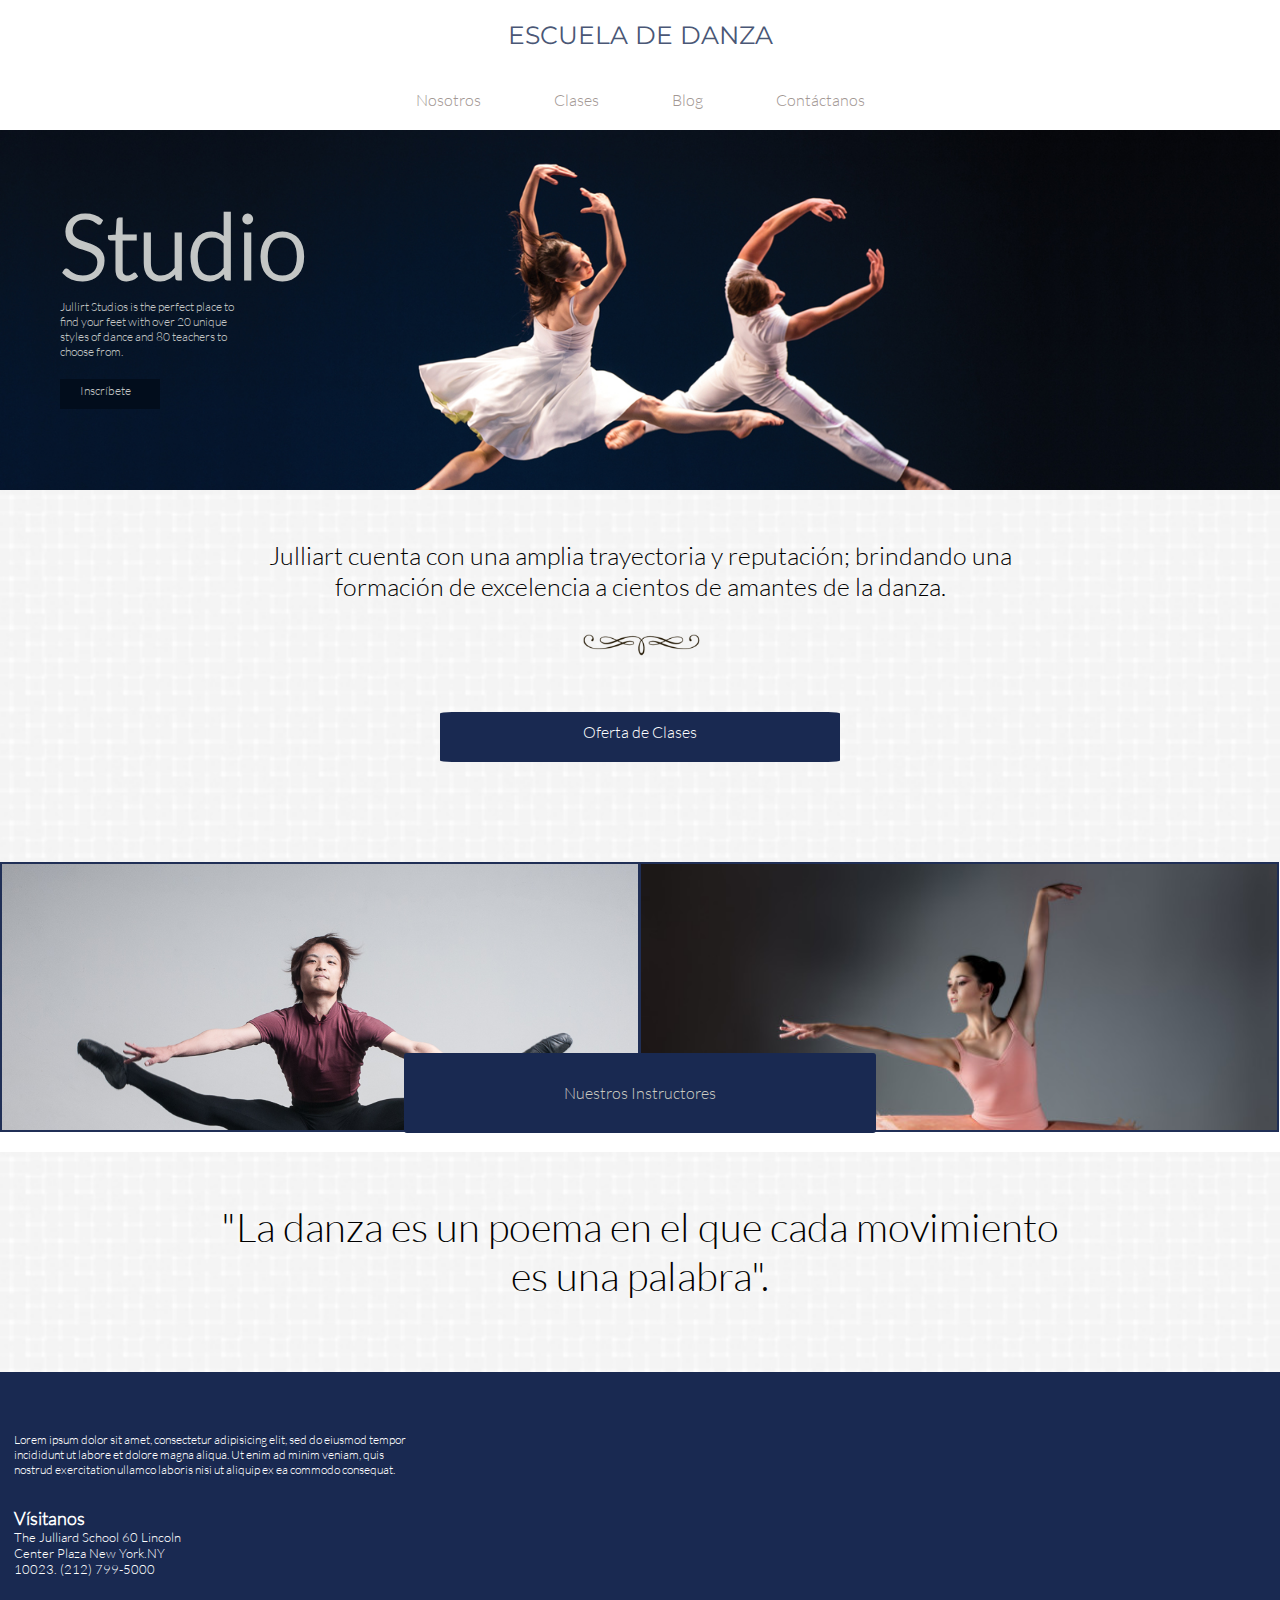
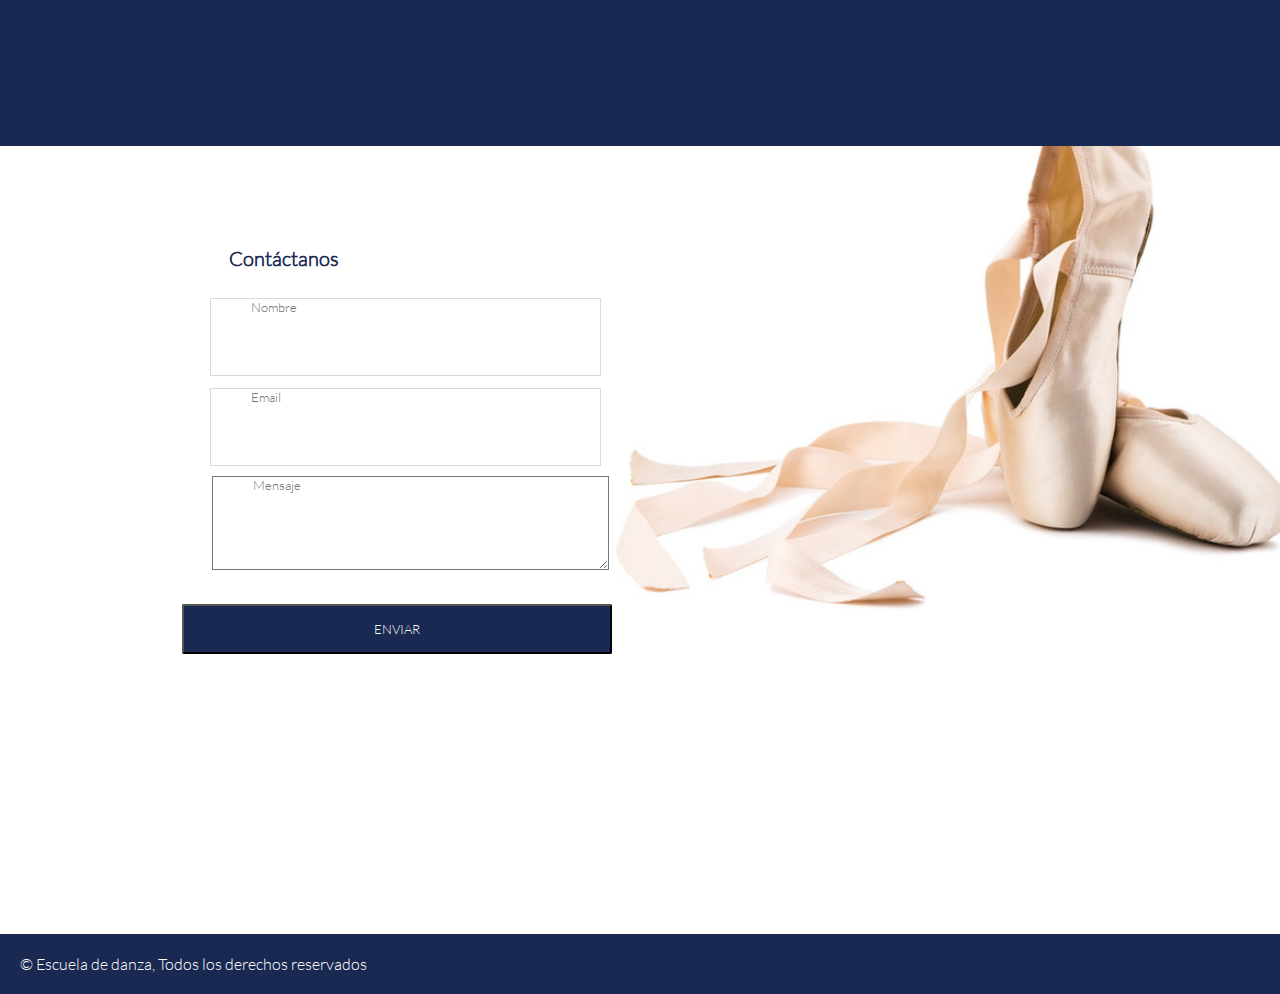
<file: index.html>
<!DOCTYPE html>
<html> 
<head>
	<meta charset="UTF-8">
	<title>Escuela de Danza</title>
	<link rel='stylesheet' type='text/css' href='http://fonts.googleapis.com/css?family=Montserrat:400,700'>
	<link rel="stylesheet" type="text/css" href="css/grid-system.css">
	<link rel="stylesheet" type="text/css" href="css/utilities.css">
	<link rel="stylesheet" type="text/css" href="css/common.css">
	<link rel="stylesheet" type="text/css" href="css/main.css">
</head>
<body>
	<!-- Inserta tu código aqui -->
<header>
	<div class="container-fluid titulo">
		ESCUELA DE DANZA 
	</div>
	<div class="container-fluid nav">
		<ul>
				<li><a href="nosotros.html">Nosotros</a></li>
				<li><a href="clases.html">Clases</a></li>
				<li><a href="blog.html">Blog</a></li>
				<li><a href="#">Contáctanos</a></li>
			</ul>
	</div>
</header>
<section>
	<div class="container-fluid studio">
		<div class="texto">
			<h1>Studio</h1>
			<p>Jullirt Studios is the perfect place to find your feet with over 20 unique styles of dance and 80 teachers to choose from.</p>
			<div class="inscribete">
				<a href="#">Inscríbete</a>
			</div>
		</div>
		
	</div>
</section>	
<section>
	<div class="container-fluid oferta">
		<p>
			Julliart cuenta con una amplia trayectoria y reputación; brindando una formación de excelencia a cientos de amantes de la danza.
		</p>
		<img src="img/decoration_1.png"/>
		<div >
			<a href="#"> Oferta de Clases</a>
		</div>
	</div>
</section>

<section>
	<div class="container-fluid instructores">
			<div class="row">
				<div class="col-6 fondo1"></div>
				<div class="col-6 fondo2"></div>
				<div class="botoninst">
					<a href="#">Nuestros Instructores</a>
				</div>
			</div>
	</div>	
</section>
<section>
	<div class="container-fluid frase">
		<p>
			"La danza es un poema en el que cada movimiento es una palabra".
		</p>

</section>
<section>
	<div class="container-fluid ubicacion">
		<div class="row">

			<div class="col-6">

					<p> Lorem ipsum dolor sit amet, consectetur adipisicing elit, sed do eiusmod
					tempor incididunt ut labore et dolore magna aliqua. Ut enim ad minim veniam,
					quis nostrud exercitation ullamco laboris nisi ut aliquip ex ea commodo
					consequat. </p>

					<h1>Vísitanos</h1>
					<div class="caja">
						The Julliard School 
						60 Lincoln Center Plaza 
						New York.NY 10023.
						(212) 799-5000
					</div>
			</div>
			<div class="col-6">
				<iframe src="https://www.google.com/maps/embed?pb=!1m18!1m12!1m3!1d3021.4664374888393!2d-73.98501728492508!3d40.773758679325226!2m3!1f0!2f0!3f0!3m2!1i1024!2i768!4f13.1!3m3!1m2!1s0x89c2585ff9df2f6d%3A0xf876ccebba645bff!2sEscuela+Juilliard!5e0!3m2!1ses-419!2spe!4v1454461829875" width="600" height="450" frameborder="0" style="border:0" allowfullscreen></iframe>
			</div>
		</div>	
	</div>
</section>
<section>
	<div class="container-fluid contactanos">
		<div class="container">
			<div class="row">
				<div class="col-6">
					<div class="contacto">
						Contáctanos
					</div>
						<form>
						<input name="name" type="text" class="form-style" placeholder="Nombre" id="name">

						<input name="email" type="text" class="form-style" id="email" placeholder="Email"/>

						<textarea name="text" class="form-style" id="comment" placeholder="Mensaje"></textarea>
						<input type="submit" value="ENVIAR" id="button-send">
						</form>
				</div>
				<div class="col-6"></div>
			</div>
		</div>
	</div>
</section>
<section>
	<div class="container-fluid footer">
		<p>© Escuela de danza, Todos los derechos reservados</p>
	</div>
</section>
</body>
</html>
</file>
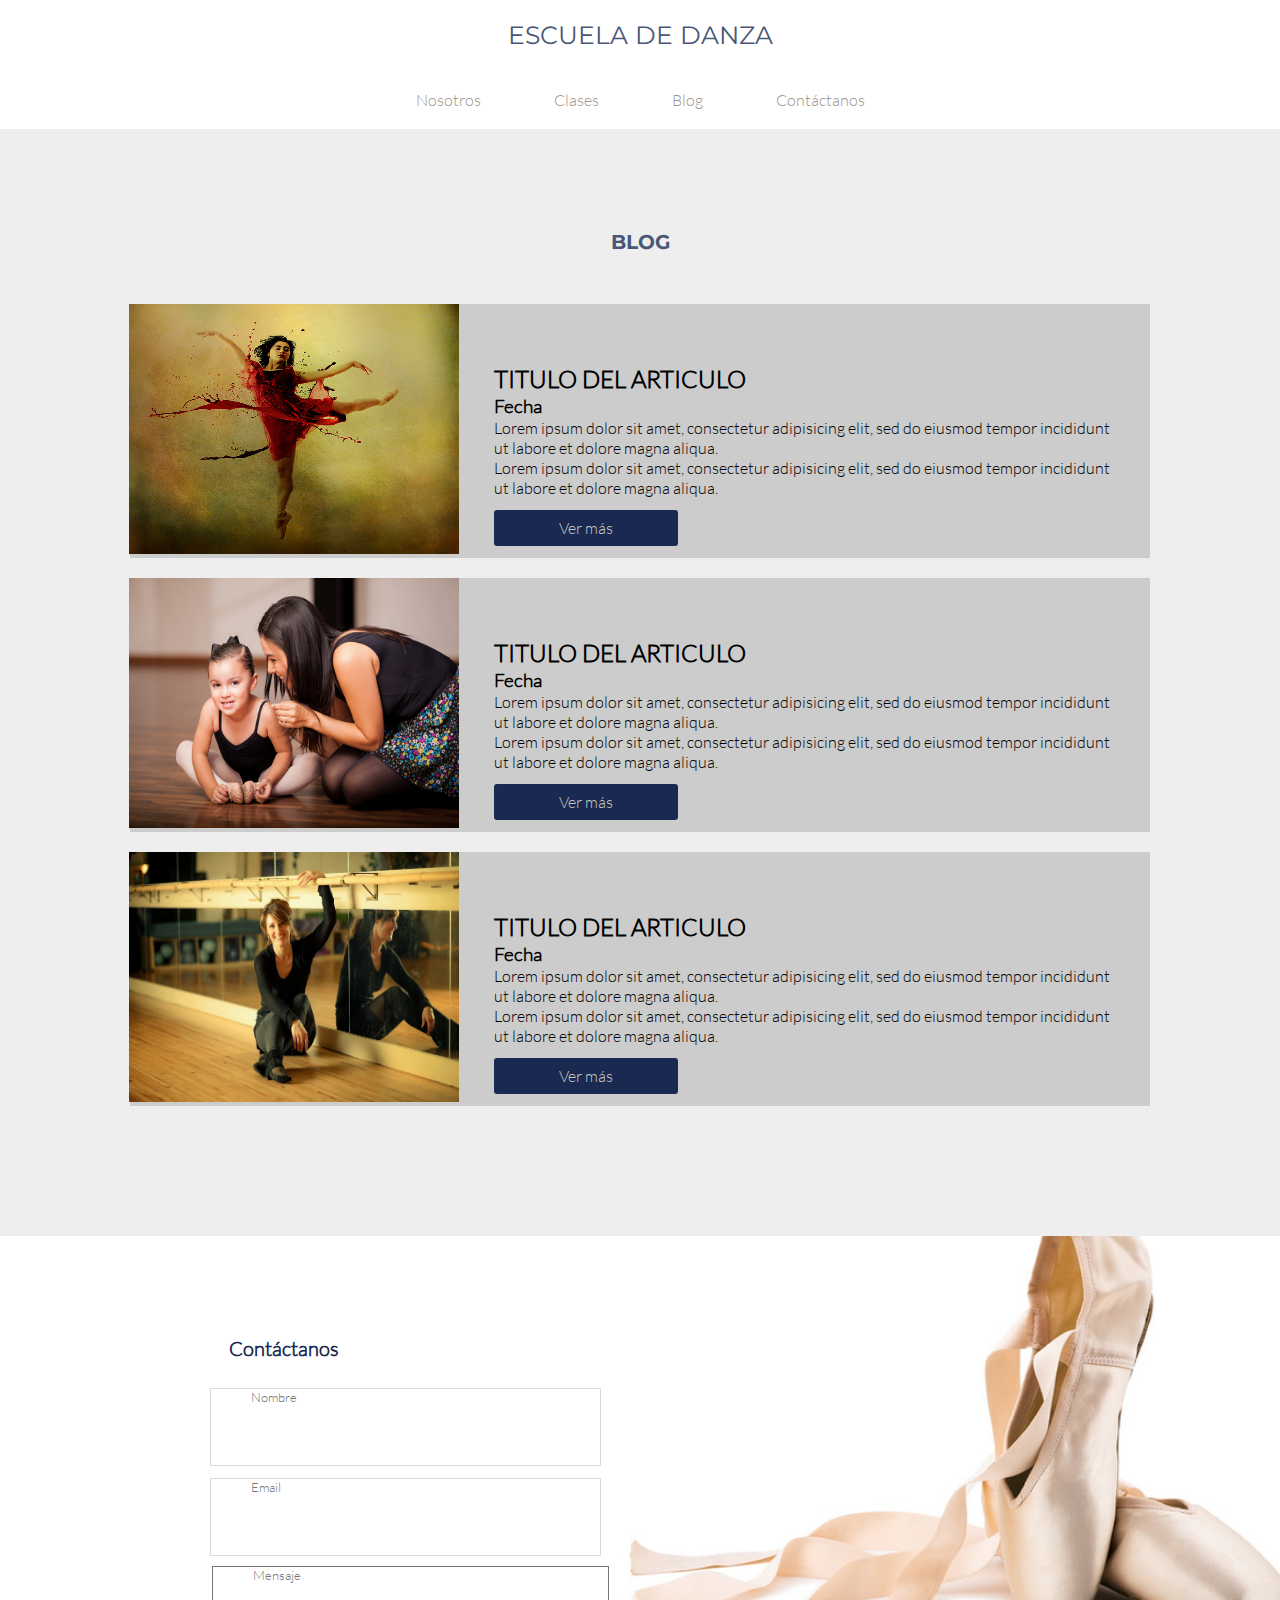
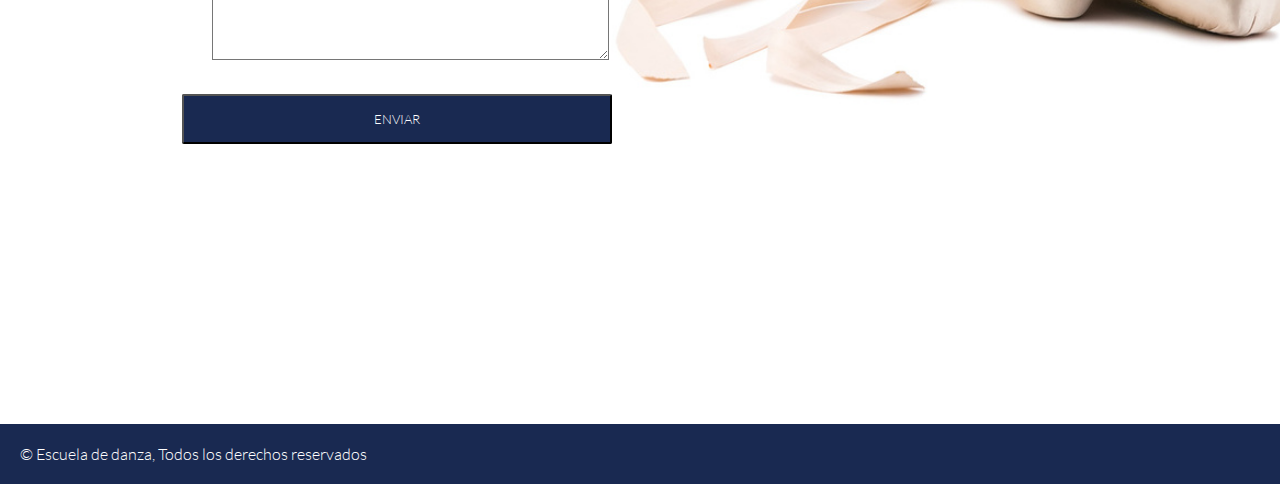
<file: blog.html>
<!DOCTYPE html>
<html> 
<head>
	<meta charset="UTF-8">
	<title>BLOG</title>
	<link rel='stylesheet' type='text/css' href='http://fonts.googleapis.com/css?family=Montserrat:400,700'>
	<link rel="stylesheet" type="text/css" href="css/grid-system.css">
	<link rel="stylesheet" type="text/css" href="css/utilities.css">
	<link rel="stylesheet" type="text/css" href="css/common.css">
	<link rel="stylesheet" type="text/css" href="css/blog.css">
</head>
<body>
	<!-- Inserta tu código aqui -->
<header>
	<div class="container-fluid titulo">
		ESCUELA DE DANZA 
	</div>
	<div class="container-fluid nav">
		<ul>
				<li><a href="nosotros.html">Nosotros</a></li>
				<li><a href="clases.html">Clases</a></li>
				<li><a href="blog.html">Blog</a></li>
				<li><a href="#">Contáctanos</a></li>
			</ul>
	</div>
</header>
<section>
	<div class="container-fluid blog">
		<h1>BLOG</h1>

		<div class="row">
			<div class="col-4">
				<img src="img/blog1.jpg">
			</div>
			<div class="col-8">	
				<div>
					 <h2>TITULO DEL ARTICULO</h2>
					 <h3>Fecha</h3>
					 <p>Lorem ipsum dolor sit amet, consectetur adipisicing elit, sed do eiusmod
					 tempor incididunt ut labore et dolore magna aliqua.</p>
					 <p>Lorem ipsum dolor sit amet, consectetur adipisicing elit, sed do eiusmod
					 tempor incididunt ut labore et dolore magna aliqua.</p>
				</div>
				<div><a href="#">Ver más</a></div>
			</div>	
		</div>
		<div class="row">
			<div class="col-4">
				<img src="img/profesor_5.jpg">
			</div>	
			<div class="col-8">
				<div>
					 <h2>TITULO DEL ARTICULO</h2>
					 <h3>Fecha</h3>
					 <p>Lorem ipsum dolor sit amet, consectetur adipisicing elit, sed do eiusmod
					 tempor incididunt ut labore et dolore magna aliqua.</p>
					 <p>Lorem ipsum dolor sit amet, consectetur adipisicing elit, sed do eiusmod
					 tempor incididunt ut labore et dolore magna aliqua.</p>
				</div>
				<div><a href="#">Ver más</a></div>
			</div>	
		</div>
		<div class="row">
			<div class="col-4">
				<img src="img/instructor_1.jpg">
			</div>
			<div class="col-8">	
				<div>
					 <h2>TITULO DEL ARTICULO</h2>
					 <h3>Fecha</h3>
					 <p>Lorem ipsum dolor sit amet, consectetur adipisicing elit, sed do eiusmod
					 tempor incididunt ut labore et dolore magna aliqua.</p>
					 <p>Lorem ipsum dolor sit amet, consectetur adipisicing elit, sed do eiusmod
					 tempor incididunt ut labore et dolore magna aliqua.</p>
				</div>
				<div><a href="#">Ver más</a></div>
			</div>	
		</div>
	</div>
</section>
	

<section>
	<div class="container-fluid contactanos">
		<div class="container">
			<div class="row">
				<div class="col-6">
					<div class="contacto">
						Contáctanos
					</div>
						<form>
						<input name="name" type="text" class="form-style" placeholder="Nombre" id="name">

						<input name="email" type="text" class="form-style" id="email" placeholder="Email"/>

						<textarea name="text" class="form-style" id="comment" placeholder="Mensaje"></textarea>
						<input type="submit" value="ENVIAR" id="button-send">
						</form>
				</div>
				<div class="col-6"></div>
			</div>
		</div>
	</div>
</section>
<section>
	<div class="container-fluid footer">
		<p>© Escuela de danza, Todos los derechos reservados</p>
	</div>
</section>
</body>
</html>
</file>
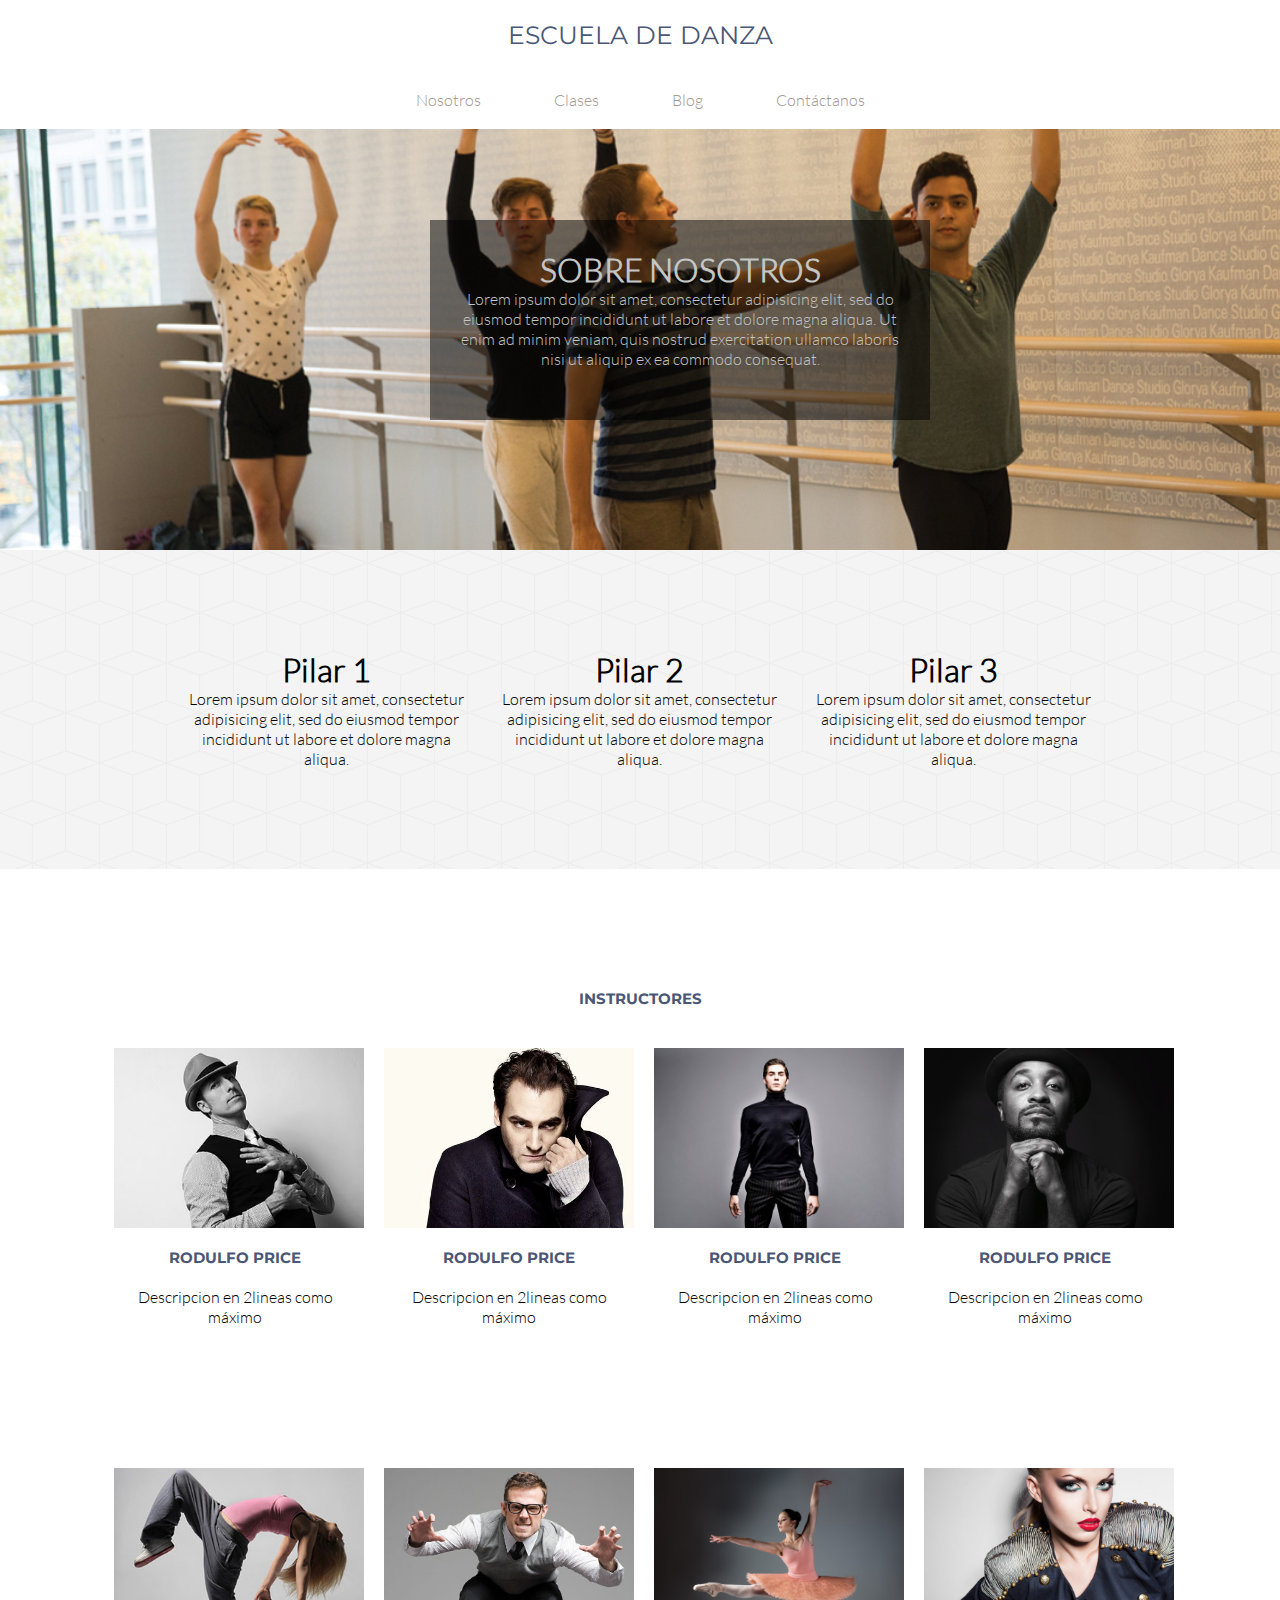
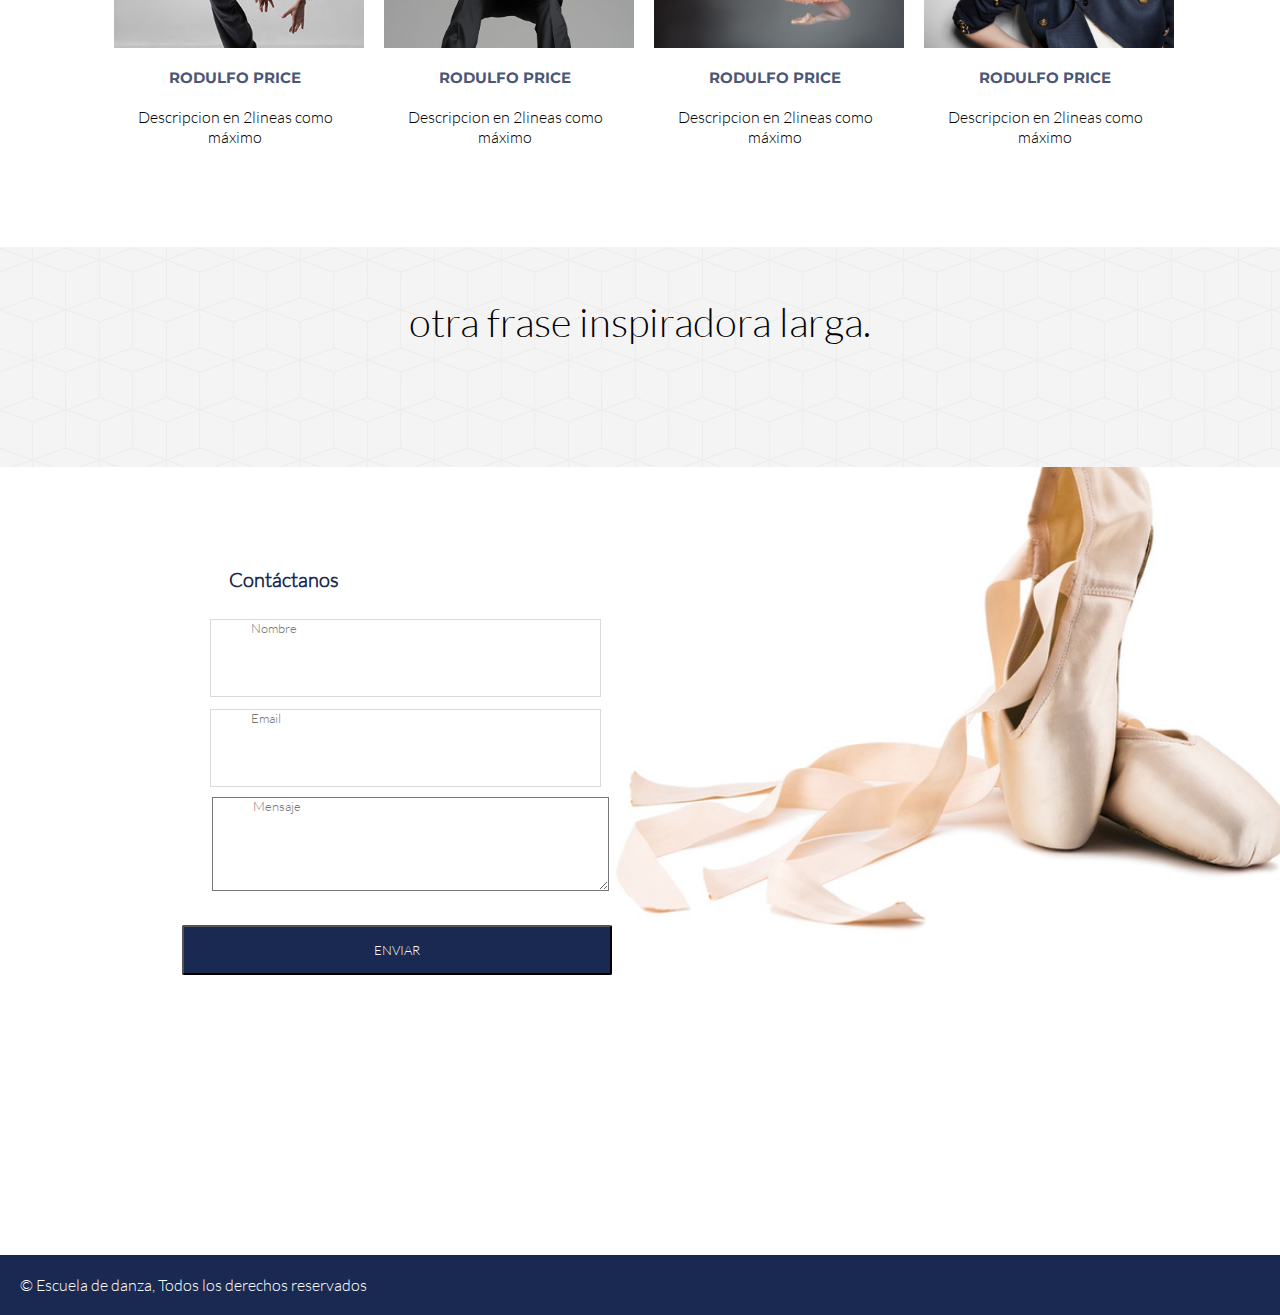
<file: nosotros.html>
<!DOCTYPE html>
<html>
<head>
	<meta charset="UTF-8">
	<title>NOSOTROS</title>
	<link rel='stylesheet' type='text/css' href='http://fonts.googleapis.com/css?family=Montserrat:400,700'>
	<link rel="stylesheet" type="text/css" href="css/grid-system.css">
	<link rel="stylesheet" type="text/css" href="css/utilities.css">
	<link rel="stylesheet" type="text/css" href="css/common.css">
	<link rel="stylesheet" type="text/css" href="css/nosotros.css">
</head>
<body>
<header>
	<div class="container-fluid titulo">
		ESCUELA DE DANZA 
	</div>
	<div class="container-fluid nav">
		<ul>
				<li><a href="nosotros.html">Nosotros</a></li>
				<li><a href="clases.html">Clases</a></li>
				<li><a href="blog.html">Blog</a></li>
				<li><a href="#">Contáctanos</a></li>
			</ul>
	</div>
</header>
		<section>
	<div class="container-fluid nosotros">
		<div class="texto">
			<h1>SOBRE NOSOTROS</h1>
			<p>Lorem ipsum dolor sit amet, consectetur adipisicing elit, sed do eiusmod
			tempor incididunt ut labore et dolore magna aliqua. Ut enim ad minim veniam,
			quis nostrud exercitation ullamco laboris nisi ut aliquip ex ea commodo
			consequat.</p>
			
		</div>
		
	</div>
</section>	
<section>
	<div class="container-fluid pilares">
		<div class="container">
			<div class="row">
				<div class="col-4">
					<h1>Pilar 1</h1>
					<p> Lorem ipsum dolor sit amet, consectetur adipisicing elit, sed do eiusmod
					tempor incididunt ut labore et dolore magna aliqua.</p>	
				</div>
				<div class="col-4">
					<h1>Pilar 2</h1>
					<p> Lorem ipsum dolor sit amet, consectetur adipisicing elit, sed do eiusmod
					tempor incididunt ut labore et dolore magna aliqua.</p>	
				</div>
				<div class="col-4">
					<h1>Pilar 3</h1>
					<p> Lorem ipsum dolor sit amet, consectetur adipisicing elit, sed do eiusmod
					tempor incididunt ut labore et dolore magna aliqua.</p>	
				</div>
			</div>
		</div>
	</div>
</section>

<section>
	<div class="container-fluid instructores">
	    <h1>INSTRUCTORES</h1>
			<div class="row">
				<div class="col-3 ">
					<div class="profesor1"></div>
						<h1>RODULFO PRICE</h1>
						<p>Descripcion en 2lineas como máximo</p>
					
				</div>
				<div class="col-3 ">
					<div class="profesor2"></div>
						<div><h1>RODULFO PRICE</h1>
						<p>Descripcion en 2lineas como máximo</p></div>
					
				</div>
				<div class="col-3 ">
					<div class="profesor3"></div>
						<h1>RODULFO PRICE</h1>
						<p>Descripcion en 2lineas como máximo</p>
					
				</div>
				<div class="col-3 ">
					<div class="profesor4"></div>
						<h1>RODULFO PRICE</h1>
						<p>Descripcion en 2lineas como máximo</p>
					
				</div>
			</div>
			<div class="row">
				<div class="col-3 ">
					<div class="profesor5"></div>
						<h1>RODULFO PRICE</h1>
						<p>Descripcion en 2lineas como máximo</p>
					
				</div>
				<div class="col-3 ">
					<div class="profesor6"></div>
						<h1>RODULFO PRICE</h1>
						<p>Descripcion en 2lineas como máximo</p>
					
				</div>
				<div class="col-3 ">
					<div class="profesor7"></div>
						<h1>RODULFO PRICE</h1>
						<p>Descripcion en 2lineas como máximo</p>
					
				</div>
				<div class="col-3 ">
					<div class="profesor8"></div>
						<h1>RODULFO PRICE</h1>
						<p>Descripcion en 2lineas como máximo</p>
					
				</div>
			</div>	
		
	</div>	
</section>
<section>
	<div class="container-fluid frase">
		<p>
			otra frase inspiradora larga.
		</p>

</section>

<section>
	<div class="container-fluid contactanos">
		<div class="container">
			<div class="row">
				<div class="col-6">
					<div class="contacto">
						Contáctanos
					</div>
						<form>
						<input name="name" type="text" class="form-style" placeholder="Nombre" id="name">

						<input name="email" type="text" class="form-style" id="email" placeholder="Email"/>

						<textarea name="text" class="form-style" id="comment" placeholder="Mensaje"></textarea>
						<input type="submit" value="ENVIAR" id="button-send">
						</form>
				</div>
				<div class="col-6"></div>
			</div>
		</div>
	</div>
</section>
<section>
	<div class="container-fluid footer">
		<p>© Escuela de danza, Todos los derechos reservados</p>
	</div>
</section>
</body>
</html>
</body>
</html>
</file>
<file: css/grid-system.css>
/* GLOBAL */
* {
  box-sizing: border-box;
  margin: 0;
  padding: 0;
 }

.text-center {
	text-align: center;
}

.text-right {
	text-align: right;
}

/* Grid system */

.container {
	width: 968px;
	padding-left: 14px; 
	padding-right: 14px;
	margin: 0px auto;
	position: relative;
}

.container-fluid {
	width: 100%;
}

.row {
	width: 100%;
	
}

.row:before, .row:after{
  content: " ";
  display: table;
}

.row:after {
  clear: both;
}

[class*="col-"] {
	min-height: 7px;
	padding: 0 14px;
	float: left;
}

.col-1 {
	/* (1 / 12) x 100 */
	width: 8.333333%;
} 

.col-2 {
	/* (2 / 12) x 100 */
	width: 16.666667%;
} 

.col-3 {
	/* (3 / 12) x 100 */
	width: 25%;
} 

.col-4 {
	/* (4 / 12) x 100 */
	width: 33.333333%;
}

.col-5 {
	/* (5 / 12) x 100 */
	width: 41.666667%;
}

.col-6 {
	/* (6 / 12) x 100 */
	width: 50%;
} 

.col-7 {
	/* (7 / 12) x 100 */
	width: 58.333333%;
}

.col-8 {
	/* (8 / 12) x 100 */
	width: 66.666667%;
}

.col-9 {
	/* (9 / 12) x 100 */
	width: 75%;
}

.col-10 {
	/* (10 / 12) x 100 */
	width: 83.333333%;
}

.col-11 {
	/* (11 / 12) x 100 */
	width: 91.666667%;
}

.col-12 {
	/* (12 / 12) x 100 */
	width: 100%;
}
</file>
<file: css/utilities.css>
/*Global*/
*{
	font-family: "Latolight";
}

@font-face{
	font-family: LatoHeavy;
	src: url(../fonts/LatoHeavy.ttf);
}
@font-face{
	font-family:Latolight ;
	src: url(../fonts/Latolight.ttf);
}
@font-face{
	font-family: DolceVita;
	src: url(../fonts/DolceVita.ttf);
}
@font-face{
	font-family: Neoteric-Bold;
	src: url(../fonts/Neoteric-Bold.ttf);
}

/* Shortcuts */

.pd-0{
	padding: 0;
}
.pt-5{
	padding-top: 5%;
}
.pb-5{
	padding-bottom: 5%;
}
.mg-0{
	margin: 0;
}
.w-100{
	width: 100%;
}
.lh{
	line-height: 1.5;
}
.text-center{
	text-align: center;
}
.text-left{
	text-align: left;
}
.text-white{
	color: white;
}
.text-gray{
	color: rgb(83, 88, 95);
}
.text-blue{
 color: #192951;
}
.a-none-decoration{
	text-decoration: none;
}
.bg-gray{
	background-color: rgb(244, 244, 244);
}
.bg-img-block{
	background-size: cover;
	background-repeat: no-repeat;
	background-position: center;
}
</file>
<file: css/common.css>
/* Inserta tu codigo que es común para todas las páginas aqui */
body{
	margin: 0; 
	padding: 0;
	text-align: center;
}

/*----------------------header-------------------------*/
header{

	position: fixed;
	top:0;
	width: 100%;
	height: 129px;
	background-color: white;
	z-index:6; 

}
/*------titulo--------*/

.titulo{
	font-family: Montserrat;
	font-size: 25px;
	color: #4A5776;
	margin-top: 20px;
	margin-bottom: 20px;
	background-color: white;
	width: 100%;
}

/* .------ nav ...*/


.nav ul {
    list-style-type: none;
    margin-top: 20px;
    margin-bottom: 20px;
    padding: 0px;
   
    background-color: white;
    width: 100%;
}

.nav li {
	margin-top: 20px;
	display: inline-block;
}

.nav li a {
    display: block;
    color: #A29793;
    text-align: center;
    padding-right: 35px;
    padding-left: 35px;
    text-decoration: none;
}




/*------------- contactanos---------*/
.contactanos .row{
	padding-top: 50px;
	padding-bottom: 300px;
}

.form-style {

}
.contactanos {
	background-image: url(../img/shoes_1.jpg);
	background-repeat: no-repeat;
	background-size: cover;
	background-size: 60%;
	background-position: 550px -40px;	
}

.contacto{
	
	width: 200px;
	height: 30px;
	font-size: 20px;
	font-weight: bold;
	color: #192951;
	padding-top: 50px;
	padding-bottom: 50px;
}

.form-style{
	padding-left: 40px;
	padding-bottom: 60px;
	padding-right: 200px;
	margin-bottom: 10px; 
}

 #name{
 	border: 1px solid #DCD9D9;
 	background-image: url(http://rexkirby.com/kirbyandson/images/name.svg);
 	background-repeat: no-repeat;
 	background-size: 20px 20px;
 }

 #email {
 	
 	border: 1px solid #DCD9D9;
 
 	background-image: url((http://rexkirby.com/kirbyandson/images/email.svg);
 	background-repeat: no-repeat;
 	background-size: 20px 20px;
 }
 
 #comment{
 	margin-left: 10px;
 	background-image: url(http://rexkirby.com/kirbyandson/images/comment.svg);
 	background-repeat: no-repeat;
 	background-size: 20px 20px;
 	background: rgba(255,255,255,0.0);
 }

 /*.comment textarea{
 	width: 430px;
 	height:150px;
 	border: 1px solid #DCD9D9;
 	background: rgba(255,255,255,0.0);
 }*/

 #button-send {
 	position: relative;
 	top: 20px;
 	right: 8px;
 }
 
 #button-send
 {
 	text-decoration: none;
 	color: white;
	border-radius: 2px;
	background-color: #192951; 
	padding: 15px 190px;
 }
 /* ----- footer ------------*/
 .footer p{
 	padding-top: 20px;
 	padding-bottom: 20px;
 	padding-left: 20px;
 	text-align: left;
 	color: white;
 	background-color: #192951;
 }
</file>
<file: css/main.css>
/* Inserta tu codigo aqui */
body{
	margin: 0;
	padding: 0;
	text-align: center;
}

/*----------------------header-------------------------*/
header{

	position: fixed;
	top:0;
	width: 100%;
	height: 129px;
	background-color: white;
	z-index:6; 

}
/*------titulo--------*/

.titulo{
	font-family: Montserrat;
	font-size: 25px;
	color: #4A5776;
	margin-top: 20px;
	margin-bottom: 20px;
	background-color: white;
	width: 100%;
}

/* .------ nav ...*/


.nav ul {
    list-style-type: none;
    margin-top: 20px;
    margin-bottom: 20px;
    padding: 0px;
   
    background-color: white;
    width: 100%;
}

.nav li {
	margin-top: 20px;
	display: inline-block;
}

.nav li a {
    display: block;
    color: #A29793;
    text-align: center;
    padding-right: 35px;
    padding-left: 35px;
    text-decoration: none;
}

/*------ studio--------*/
.studio{
	margin-top: 90px;
	background-image: url(../img/dance_1.jpg);
	background-repeat: no-repeat;
	background-size: cover;
	background-position: 0px 40px;
	height: 400px;

}

.texto{
	width: 300px;
	height: 200px;
	color: #C3C6C5;
	text-align: left;
	position: relative;
	top: 100px;
	left: 60px;

}


.studio h1{
	font-size: 90px;
	text-align: left;
		
}

.studio p {
	font-size: 12px;
	width: 180px;
	text-align: left;
		
	
}

.inscribete {
	margin-top: 20px;
	width: 100px;
	height: 30px;
	background-color: #020D1C; 
		
}

.inscribete a{
	text-decoration: none;
	color: #C3C6C5;
	font-size: 12px;
	padding: 20px;	
}
/*-----oferta de clases----*/

.oferta{
	background-image: url(../img/textura_2.jpg);
	background-repeat: no-repeat;
	background-size: cover;
	padding-bottom: 100px;
}

.oferta p {
	padding-top: 50px;
	font-size: 25px;
	width: 800px;
	height: 40px;
	margin: auto;
}
.oferta img {
	margin-top: 100px;
	padding-top: 40px;
	width: 10%;
	margin: auto;
}


.oferta div {
	margin-top: 120px;
	width: 400px;
	height: 50px;
	border-radius: 3%;
	background-color: #192951;	
	margin: auto;

}

.oferta a{
	text-decoration: none;
	color: white;
	position: relative;
	top: 10px;
}
/* ----- instructores ----*/

.instructores .col-6 {
	height: 270px;
	border: 2px solid #202F56;
}

.fondo1 {
	background-image: url(../img/instructor_4.jpg);
	background-repeat: no-repeat;
	background-size: cover;
	background-position: 0px -10px;
}

.fondo2{
	background-image: url(../img/profesor_9.jpg);
	background-repeat: no-repeat;
	background-size: cover;
	background-position: 0px -10px;
	position: relative;
	left: -1px;

}

.botoninst{
	position: relative;
	top: -49px;
}

.instructores a {
	border-radius: 3px;
	background-color: #192951;
	text-decoration: none;
	color: #CBCBC2;
	padding: 30px 160px;
}

/*------frase......*/ 

.frase{
	background-image: url(../img/textura_2.jpg);
	background-repeat: no-repeat;
	background-size: cover;
	padding-bottom: 100px;
}

.frase p {
	padding-top: 50px;
	padding-bottom: 70px;
	font-size: 40px;
	width: 850px;
	height: 40px;
	margin: auto;
}
/*------ubicacion -----*/
 
.ubicacion{
	background-color: #192951;
} 

.ubicacion p{
	margin-top: 60px;
	width: 400px;
	font-size: 12px;
	color: white;
	text-align: left;
}

.ubicacion h1 {
	font-size: 18px;
	color: white;
	text-align: left;
	position: relative;
	top: 30px;
}

.caja{
	width: 180px;
	height: 180px;
	text-align: left;
	position: relative;
	top: 30px;
	color: white;
	font-size: 13px;
}

.ubicacion iframe{
	margin-top: 60px;
	margin-bottom: 60px;
	width: 400px;
	height: 250px;
}
/* ---- contactanos---*/

.contactanos .row{
	padding-top: 50px;
	padding-bottom: 300px;
}

.form-style {

}
.contactanos {
	background-image: url(../img/shoes_1.jpg);
	background-repeat: no-repeat;
	background-size: cover;
	background-size: 60%;
	background-position: 550px -40px;	
}

.contacto{
	
	width: 200px;
	height: 30px;
	font-size: 20px;
	font-weight: bold;
	color: #192951;
	padding-top: 50px;
	padding-bottom: 50px;
}

.form-style{
	padding-left: 40px;
	padding-bottom: 60px;
	padding-right: 200px;
	margin-bottom: 10px; 
}

 #name{
 	border: 1px solid #DCD9D9;
 	background-image: url(http://rexkirby.com/kirbyandson/images/name.svg);
 	background-repeat: no-repeat;
 	background-size: 20px 20px;
 }

 #email {
 	
 	border: 1px solid #DCD9D9;
 
 	background-image: url((http://rexkirby.com/kirbyandson/images/email.svg);
 	background-repeat: no-repeat;
 	background-size: 20px 20px;
 }
 
 #comment{
 	margin-left: 10px;
 	background-image: url(http://rexkirby.com/kirbyandson/images/comment.svg);
 	background-repeat: no-repeat;
 	background-size: 20px 20px;
 	background: rgba(255,255,255,0.0);
 }

 /*.comment textarea{
 	width: 430px;
 	height:150px;
 	border: 1px solid #DCD9D9;
 	background: rgba(255,255,255,0.0);
 }*/

 #button-send {
 	position: relative;
 	top: 20px;
 	right: 8px;
 }
 
 #button-send
 {
 	text-decoration: none;
 	color: white;
	border-radius: 2px;
	background-color: #192951; 
	padding: 15px 190px;
 }
 /* ----- footer ------------*/
 .footer p{
 	padding-top: 20px;
 	padding-bottom: 20px;
 	padding-left: 20px;
 	text-align: left;
 	color: white;
 	background-color: #192951;
 }
</file>
<file: css/blog.css>
/* Inserta tu codigo aqui */


.blog {
	background-color: #EEEEEE;
	padding: 130px;
}

.blog h1{
	font-family: Montserrat;
	font-size: 20px;
	color: #4A5776;
	margin-top: 100px;
	margin-bottom: 50px;
	width: 100%;
}

.blog .row {
	background-color: #cccccc;
	margin-top: 20px;
}

.blog .row img  {
	height: 250px;
	width: 330px;
	position: relative;
	right: 15px;	
}

 h2 h3 p {
	text-align: left;
}

.blog a {
	border-radius: 3px;
	background-color: #192951;
	text-decoration: none;
	color: #CBCBC2;
	padding: 8px 65px;
}

.col-8 div {
	position: relative;
	top: 50px;
	text-align: left;
	padding: 10px;
}
</file>
<file: css/nosotros.css>
/* Inserta tu codigo aqui */


/*------ NOostros--------*/
.nosotros{
	margin-top: 90px;
	background-image: url(../img/dance_7.jpg);
	background-repeat: no-repeat;
	background-size: cover;
	background-size: 150%;
	background-position: 0px -112px;
	height: 460px;

}

.texto{
	width: 500px;
	height: 200px;
	color: #C3C6C5;
	text-align: center;
	position: relative;
	top:130px;
	left: 430px;
	padding: 30px;
	background-color: rgba(0, 0, 0, 0.5);
}

/*-----pilares----*/

.pilares{
	background-image: url(../img/cubes.png);
	background-repeat: repeat;
	padding-top: 100px;
	padding-bottom: 100px;

}

.pilares h1 {
	
}

.pilares p {

} 

/* ----- instructores ----*/

.instructores{
	padding: 100px;
}
.instructores h1 {
	font-family: Montserrat;
	font-size: 15px;
	color: #4A5776;
	margin-top: 20px;
	margin-bottom: 20px;
	width: 100%;
}

.instructores .row {
	padding-bottom: 0px;
}

.col-3 div{
	width: 250px;
	height: 200px;
	background-position: 0px 20px;
	margin-right: 10px;
}

.instructores h1 p{
	margin-top: 200px;
	text-align: left;

}

.profesor1{
	
	background-image: url(../img/profesor_4.jpg);
	background-repeat: no-repeat;
	background-size: cover;
	
	
}

.profesor2 {
	background-image: url(../img/profesor_14.jpg);
	background-repeat: no-repeat;
	background-size: cover;

}

.profesor3 {
	background-image: url(../img/profesor_1.jpg);
	background-repeat: no-repeat;
	background-size: cover;
}

.profesor4 {
	background-image: url(../img/profesor_10.jpg);
	background-repeat: no-repeat;
	background-size: cover;

}

.profesor5 {
	background-image: url(../img/profesor_11.jpg);
	background-repeat: no-repeat;
	background-size: cover;

}
.profesor6 {
	background-image: url(../img/profesor_12.jpg);
	background-repeat: no-repeat;
	background-size: cover;

}
.profesor7 {
	background-image: url(../img/profesor_9.jpg);
	background-repeat: no-repeat;
	background-size: cover;

}
.profesor8 {
	background-image: url(../img/profesor_15.jpg);
	background-repeat: no-repeat;
	background-size: cover;

}
/*------frase......*/ 

.frase{
	background-image: url(../img/cubes.png);
	background-repeat: repeat;
	padding-bottom: 100px;
}

.frase p {
	padding-top: 50px;
	padding-bottom: 70px;
	font-size: 40px;
	width: 850px;
	height: 40px;
	margin: auto;
}
</file>
